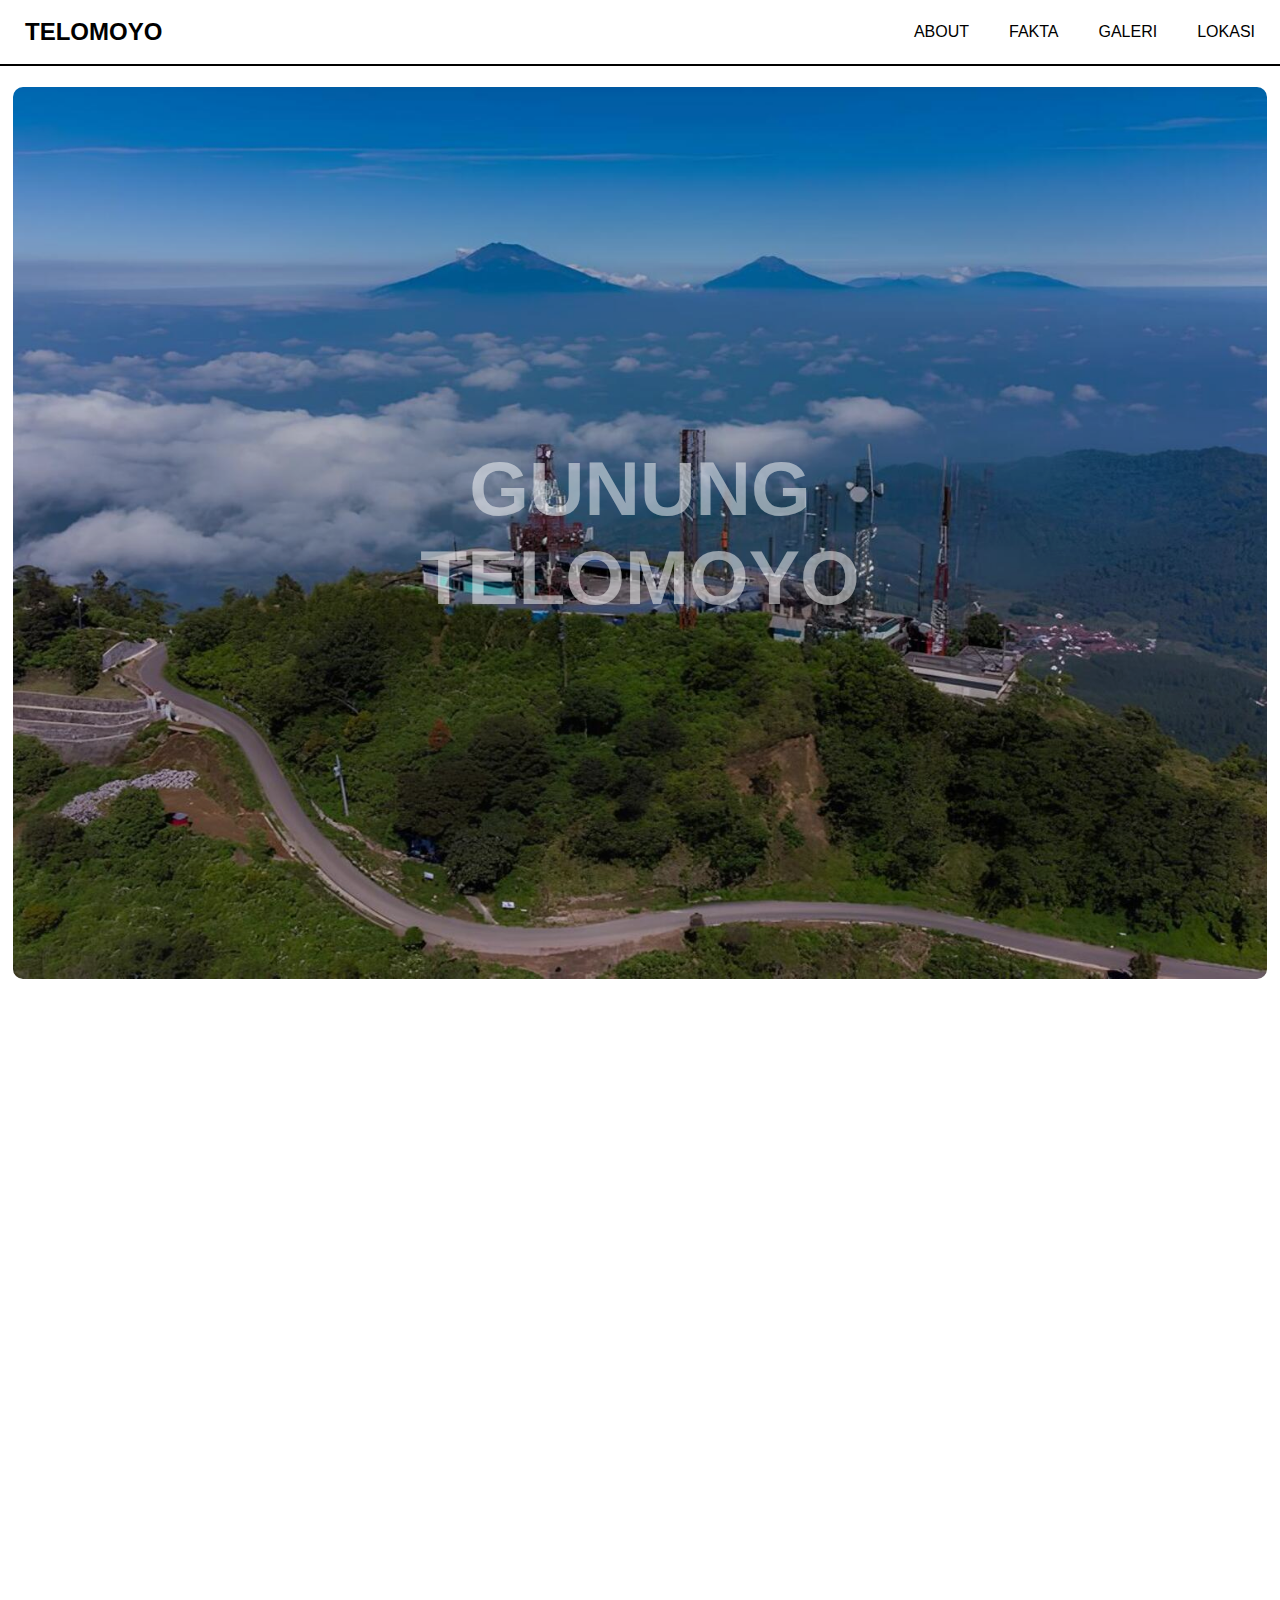
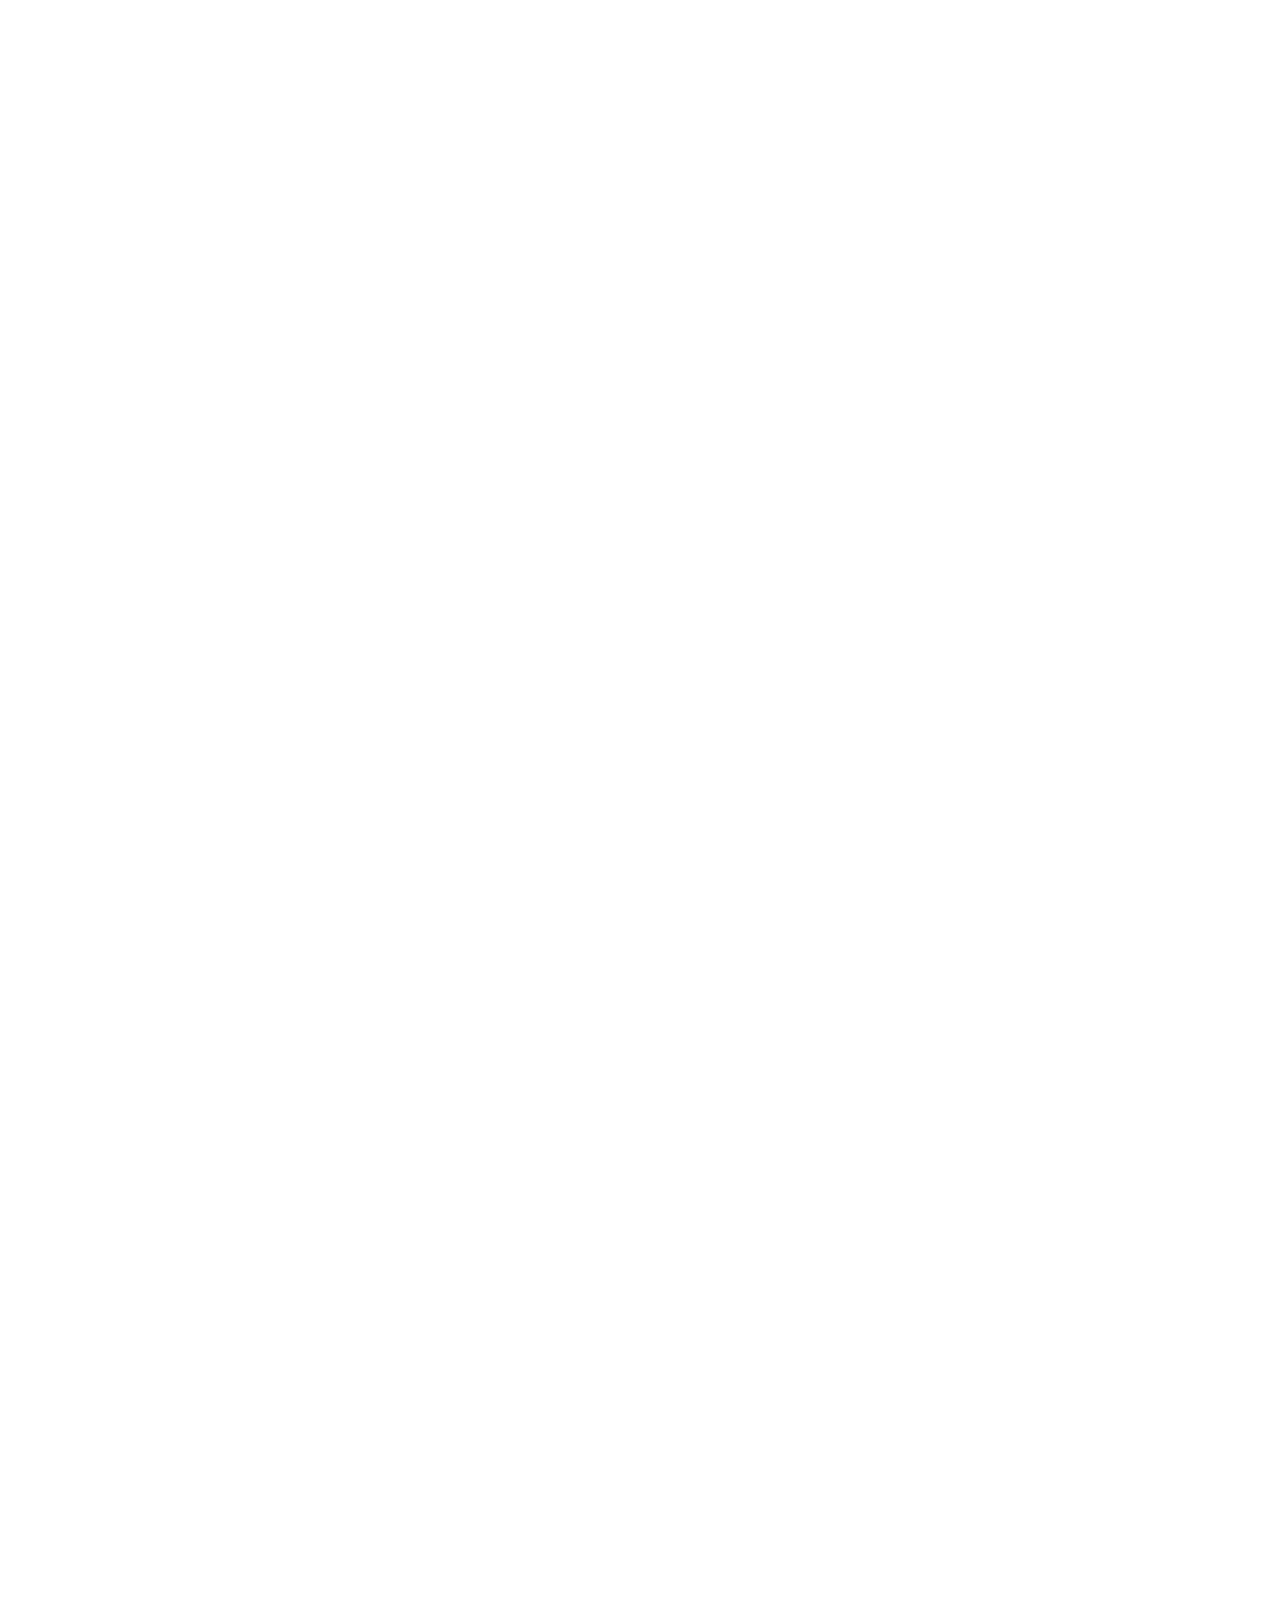
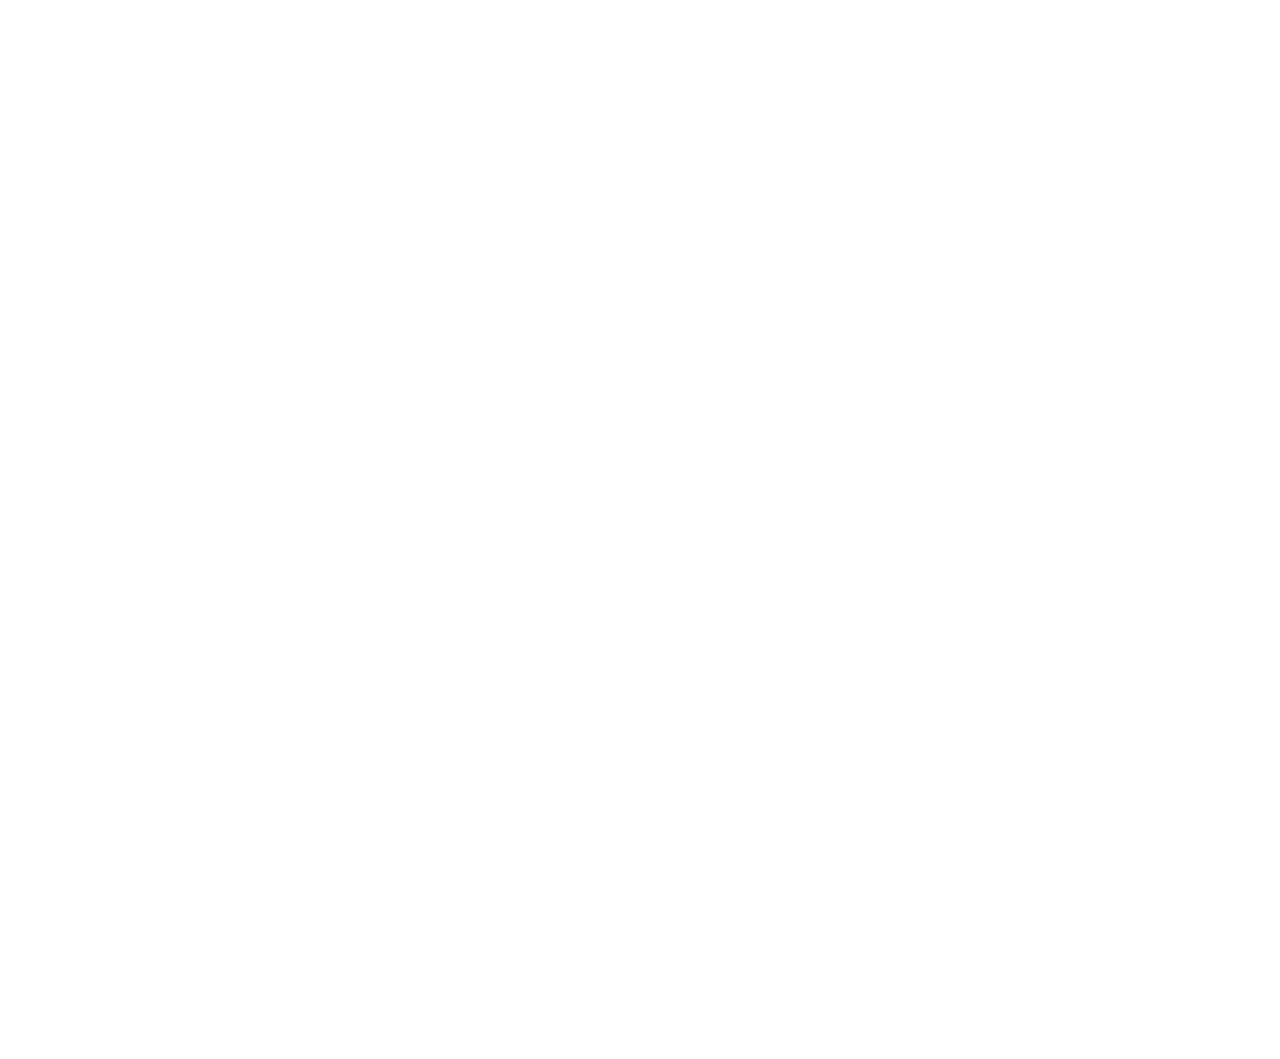
<file: index.html>
<!DOCTYPE html>
<html lang="en">

<head>
    <meta charset="UTF-8">
    <meta name="viewport" content="width=device-width, initial-scale=1.0">
    <title>Telomoyo</title>
    <link rel="stylesheet" href="styles.css">
    <link href="https://unpkg.com/aos@2.3.1/dist/aos.css" rel="stylesheet">
</head>

<body>
    <header class="navbar">
        <a class="logo" href="#home">TELOMOYO</a>
        <nav>
            <a href="#info">ABOUT</a>
            <a href="#fakta">FAKTA</a>
            <a href="#galeri" class="hidden-mobile">GALERI</a>
            <a href="#lokasi">LOKASI</a>
        </nav>
        <div class="menu-toggle">☰</div>
    </header>

    <section id="home">
        <p data-aos="zoom-in">GUNUNG <br>TELOMOYO</p>
        <img src="img/home.jpg" alt="Pemandangan Gunung Telomoyo" />
    </section>


    <section id="info">
        <img src="img/info.jpg" alt="Informasi Gunung Telomoyo" width="40%" height="auto" data-aos="zoom-in-right"
            data-aos-duration="900" />
        <div class="text-content" data-aos="zoom-in-left" data-aos-duration="900" data-aos-delay="200">
            <h1>SEKILAS TENTANG GUNUNG TELOMOYO</h1>
            <p>Gunung Telomoyo adalah gunung berapi mati dengan ketinggian sekitar 1.894 meter di atas permukaan laut.
                Gunung ini dikenal sebagai destinasi wisata pendakian yang ramah bagi pemula karena jalurnya yang
                relatif mudah dan bisa diakses oleh kendaraan hingga mendekati puncak. Dari puncaknya, pengunjung dapat
                menikmati pemandangan indah pegunungan lain yang mengelilingi serta panorama sunrise dan sunset yang
                memukau. Tempat ini sangat populer di kalangan pecinta alam dan fotografi karena keindahan alamnya yang
                menenangkan.</p>
        </div>
    </section>

    <section id="fakta">
        <div data-aos="zoom-in">
            <h1>FAKTA UNIK TENTANG GUNUNG TELOMOYO</h1>
            <p>Seperti gunung pada umumnya, gunung telomoyo juga memiliki beberapa fakta yang menarik dan juga
                unik. berikut adalah 5 fakta unik tentang gunung telomoyo yang mungkin kalian ingin ketahui sebelum
                berkunjung ke gunung telomoyo atau hanya sekedar mencari fakta tentang gunung telomoyo.</p>
        </div>

        <div class="card-container">
            <a href="fakta1.html" class="card" data-aos="flip-left" data-aos-easing="ease-out-cubic"
                data-aos-duration="900">
                <img alt="Gunung berapi tidak aktif" height="200" src="img/fakta_1.jpg" width="300" />
                <div class="card-content">
                    <h3>Gunung berapi tidak aktif dan aman</h3>
                    <p>Meskipun berstatus sebagai gunung berapi, Telomoyo tidak menunjukkan tanda-tanda aktivitas
                        vulkanik yang berbahaya.</p>
                </div>
            </a>
            <a href="fakta2.html" class="card" data-aos="flip-left" data-aos-easing="ease-out-cubic"
                data-aos-duration="800" data-aos-delay="100">
                <img alt="Bisa Dicapai dengan Kendaraan" height="200" src="img/fakta_2.jpg" width="300" />
                <div class="card-content">
                    <h3>Bisa Dicapai dengan Kendaraan</h3>
                    <p>Gunung Telomoyo menawarkan keunikan karena puncaknya bisa dicapai dengan kendaraan, baik motor
                        maupun mobil.</p>
                </div>
            </a>
            <a href="fakta3.html" class="card" data-aos="flip-left" data-aos-easing="ease-out-cubic"
                data-aos-duration="800" data-aos-delay="200">
                <img alt="Spot Favorit untuk Fotografi" height="200" src="img/fakta_3.jpg" width="300" />
                <div class="card-content">
                    <h3>Spot Favorit untuk Fotografi</h3>
                    <p>Gunung Telomoyo dikenal sebagai spot favorit untuk fotografi karena menawarkan pemandangan yang
                        memukau dari berbagai sudut.</p>
                </div>
            </a>
            <a href="fakta4.html" class="card" data-aos="flip-left" data-aos-easing="ease-out-cubic"
                data-aos-duration="800" data-aos-delay="400">
                <img alt="Pemandangan 5 Gunung dari Puncak" height="200" src="img/fakta_4.jpg" width="300" />
                <div class="card-content">
                    <h3>Pemandangan 5 Gunung dari Puncak</h3>
                    <p>Dari puncak Gunung Telomoyo, pengunjung dapat menikmati pemandangan spektakuler yang mencakup
                        lima gunung besar di sekitarnya.</p>
                </div>
            </a>
            <a href="fakta5.html" class="card" data-aos="flip-left" data-aos-easing="ease-out-cubic"
                data-aos-duration="800" data-aos-delay="600">
                <img alt="Spot Paralayang Populer" height="200" src="img/fakta_5.jpg" width="300" />
                <div class="card-content">
                    <h3>Spot Paralayang Populer</h3>
                    <p>Gunung Telomoyo merupakan spot paralayang populer, menarik banyak penggemar olahraga udara dari
                        berbagai daerah.</p>
                </div>
            </a>
        </div>
    </section>


    <section id="galeri">
        <div class="gallery">
            <img class="galeri-item-1" alt="Mountain view with green landscape and cloudy sky"
                src="img/galeri/gal (1).jpg" data-aos="zoom-in-right" data-aos-duration="800" />
            <img class="galeri-item-2" alt="Mountain view with houses and trees in the foreground"
                src="img/galeri/gal (2).jpg" data-aos="zoom-out-down" data-aos-duration="800" />
            <img class="galeri-item-3" alt="Mountain view with a vast landscape and clear sky"
                src="img/galeri/gal (3).jpg" data-aos="zoom-in-left" data-aos-duration="800" />
            <img class="galeri-item-4" alt="Mountain view with a winding road and green landscape"
                src="img/galeri/gal (4).jpg" data-aos="zoom-in-right" data-aos-duration="800" />
            <img class="galeri-item-5" alt="Mountain view with a peak and sunset sky" src="img/galeri/gal (5).jpg"
                data-aos="zoom-out-up" data-aos-duration="800" />
            <img class="galeri-item-6" alt="Mountain view with communication towers and misty atmosphere"
                src="img/galeri/gal (6).jpg" data-aos="zoom-in-left" data-aos-duration="800" />
        </div>
    </section>


    <section id="lokasi" data-aos="fade-down" data-aos-duration="900">
        <div class="lokasi-container">
            <h1>
                Lokasi dari Gunung Telomoyo
            </h1>
            <p>
                Gunung Telomoyo adalah gunung vulkanis dengan jalur pendakian menantang &amp; air terjun, plus jalan
                beraspal ke puncak.
            </p>
            <p>
                Lokasi: Gn. Telomoyo, Karangbawang, Nogosaren, Kec. Getasan, Kabupaten Semarang, Jawa Tengah, Indonesia
            </p>
            <div class="map">
                <iframe
                    src="https://www.google.com/maps/embed?pb=!1m18!1m12!1m3!1d3952.3091182878514!2d110.385405574074!3d-7.358243594660503!2m3!1f0!2f0!3f0!3m2!1i1024!2i768!4f13.1!3m3!1m2!1s0x2e7a7a72506d9835%3A0x91b7c318bcb73127!2sGunung%20Telomoyo!5e0!3m2!1sen!2sid!4v1696312345678!5m2!1sen!2sid"
                    class="responsive-map" style="border:0;" allowfullscreen="" loading="lazy"
                    referrerpolicy="no-referrer-when-downgrade">
                </iframe>
            </div>
        </div>
    </section>


    <script src="https://unpkg.com/aos@next/dist/aos.js"></script>
    <script>
        AOS.init(
            {
                once: true,
            }
        );
    </script>

    <script>
        document.addEventListener('DOMContentLoaded', function() {
            const toggle = document.querySelector('.menu-toggle');
            const nav = document.querySelector('nav');

            toggle.addEventListener('click', function() {
                nav.classList.toggle('show');  // Tambahkan class baru 'show'
                toggle.classList.toggle('active');
            });
        });

    </script>
    
</body>

</html>
</file>
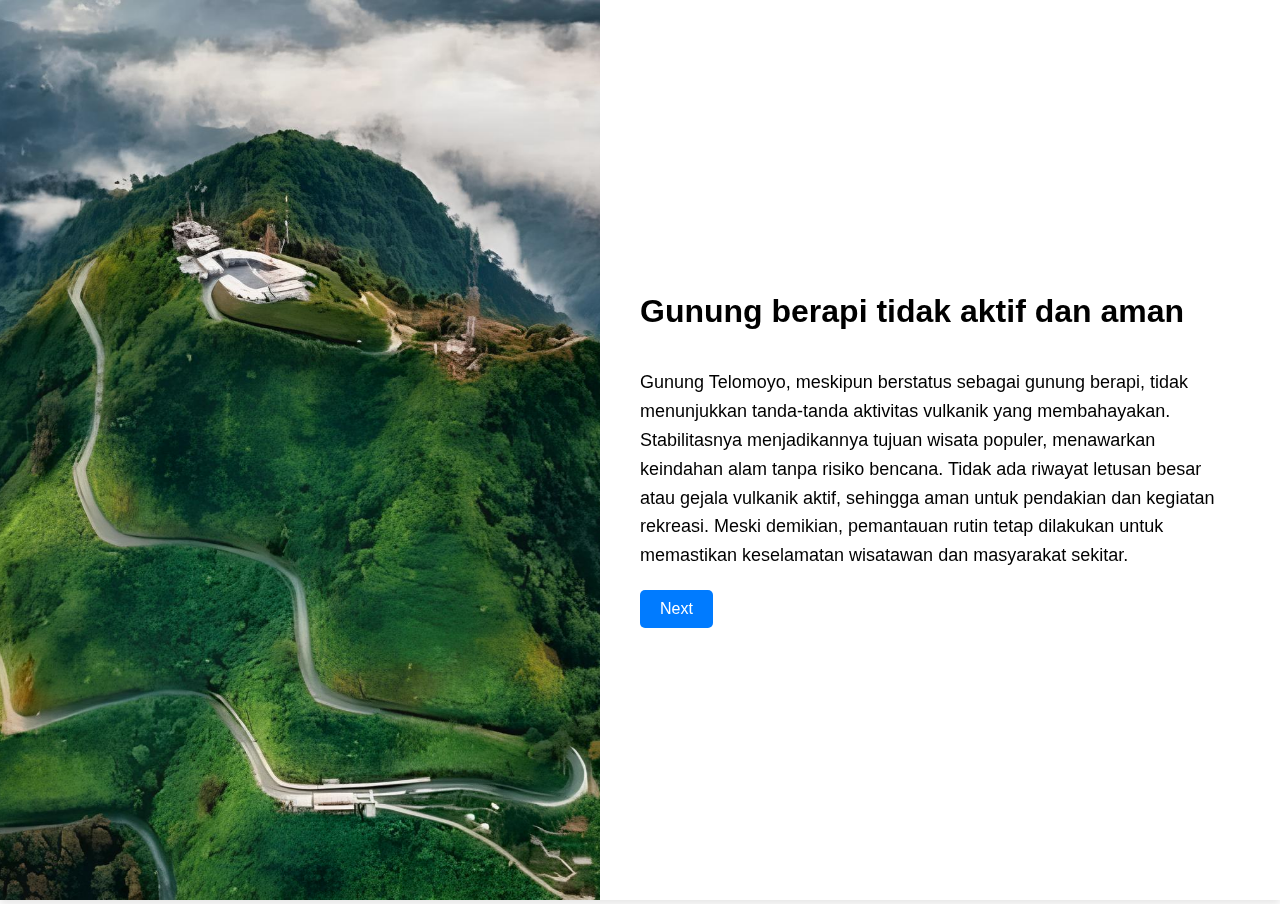
<file: fakta1.html>
<!DOCTYPE html>
<html lang="en">

<head>
    <meta charset="UTF-8">
    <meta name="viewport" content="width=device-width, initial-scale=1.0">
    <title>Gunung Berapi Tidak Aktif dan Aman</title>
    <link href="https://cdnjs.cloudflare.com/ajax/libs/font-awesome/5.15.3/css/all.min.css" rel="stylesheet" />
    <link rel="stylesheet" href="fakta.css">
    <link href="https://unpkg.com/aos@2.3.1/dist/aos.css" rel="stylesheet">
</head>

<body>
    <div class="container">
        <div class="image-section" data-aos="fade-right">
            <img src="img/fakta_1.jpg"
                alt="Aerial view of a green mountain with a winding road and buildings on top, surrounded by clouds."
                width="450" height="600">
        </div>
        <div class="content-section" data-aos="fade-left">
            <h1>Gunung berapi tidak aktif dan aman</h1>
            <p>
                Gunung Telomoyo, meskipun berstatus sebagai gunung berapi, tidak menunjukkan tanda-tanda aktivitas
                vulkanik yang membahayakan. Stabilitasnya menjadikannya tujuan wisata populer, menawarkan keindahan alam
                tanpa risiko bencana. Tidak ada riwayat letusan besar atau gejala vulkanik aktif, sehingga aman untuk
                pendakian dan kegiatan rekreasi. Meski demikian, pemantauan rutin tetap dilakukan untuk memastikan
                keselamatan wisatawan dan masyarakat sekitar.
            </p>
            <div class="button-container">
                <button class="next-button" onclick="window.location.href='fakta2.html';">Next</button>
            </div>
        </div>
    </div>

    <script src="https://unpkg.com/aos@next/dist/aos.js"></script>
    <script>
        AOS.init();
    </script>

</body>

</html>
</file>
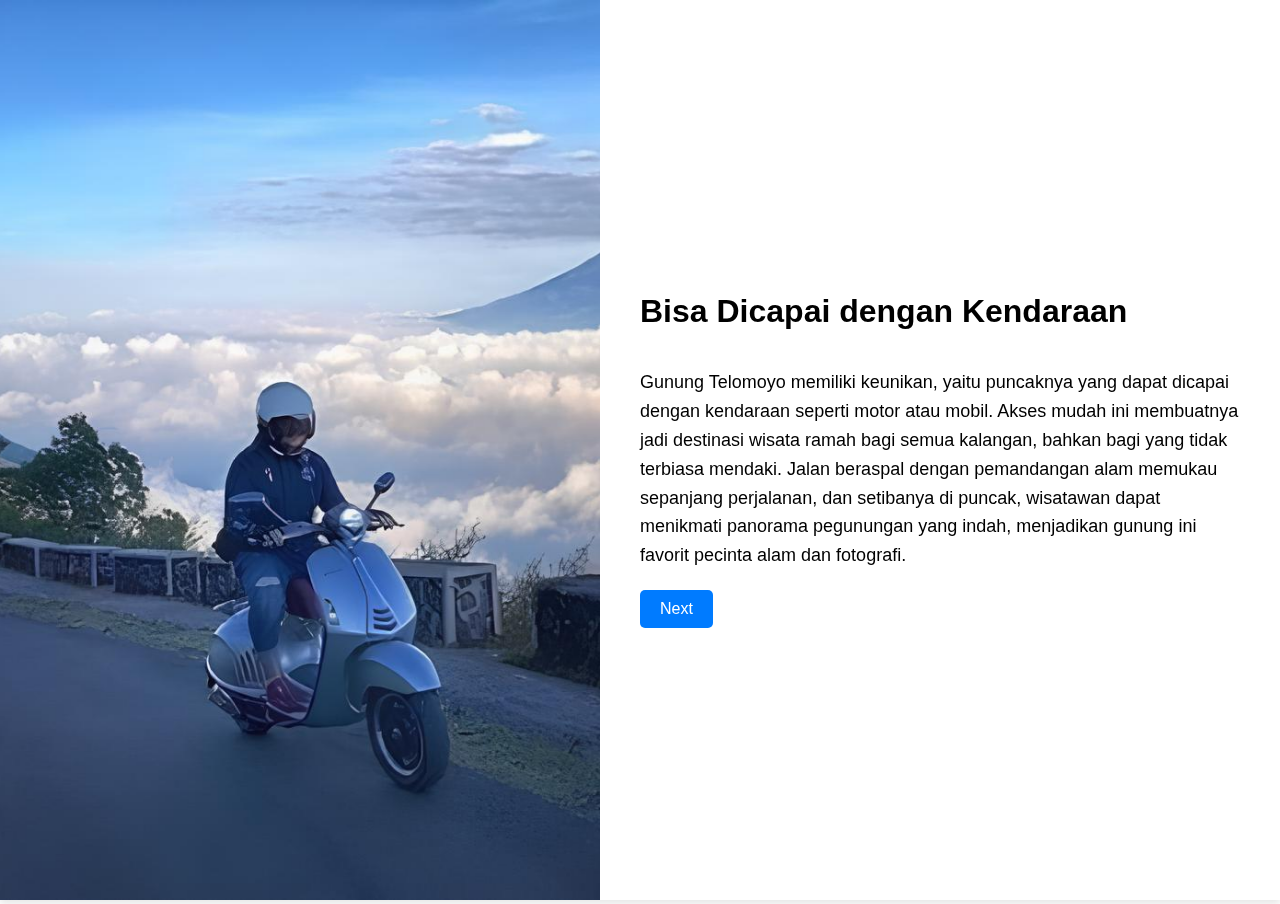
<file: fakta2.html>
<!DOCTYPE html>
<html lang="en">

<head>
  <meta charset="UTF-8">
  <meta name="viewport" content="width=device-width, initial-scale=1.0">
  <title>Gunung Berapi Tidak Aktif dan Aman</title>
  <link href="https://cdnjs.cloudflare.com/ajax/libs/font-awesome/5.15.3/css/all.min.css" rel="stylesheet" />
  <link rel="stylesheet" href="fakta.css">
  <link href="https://unpkg.com/aos@2.3.1/dist/aos.css" rel="stylesheet">
</head>

<body>
  <div class="container">
    <div class="image-section" data-aos="fade-right">
      <img src="img/fakta_2.jpg"
        alt="Aerial view of a green mountain with a winding road and buildings on top, surrounded by clouds."
        width="450" height="600">
    </div>
    <div class="content-section" data-aos="fade-left">
      <h1>Bisa Dicapai dengan Kendaraan</h1>
      <p>
        Gunung Telomoyo memiliki keunikan, yaitu puncaknya yang dapat dicapai dengan kendaraan seperti motor atau mobil. Akses mudah ini membuatnya jadi destinasi wisata ramah bagi semua kalangan, bahkan bagi yang tidak terbiasa mendaki. Jalan beraspal dengan pemandangan alam memukau sepanjang perjalanan, dan setibanya di puncak, wisatawan dapat menikmati panorama pegunungan yang indah, menjadikan gunung ini favorit pecinta alam dan fotografi.
      </p>
      <div class="button-container">
        <button class="next-button" onclick="window.location.href='fakta3.html';">Next</button>
      </div>
    </div>
  </div>

  <script src="https://unpkg.com/aos@next/dist/aos.js"></script>
  <script>
    AOS.init();
  </script>

</body>

</html>
</file>
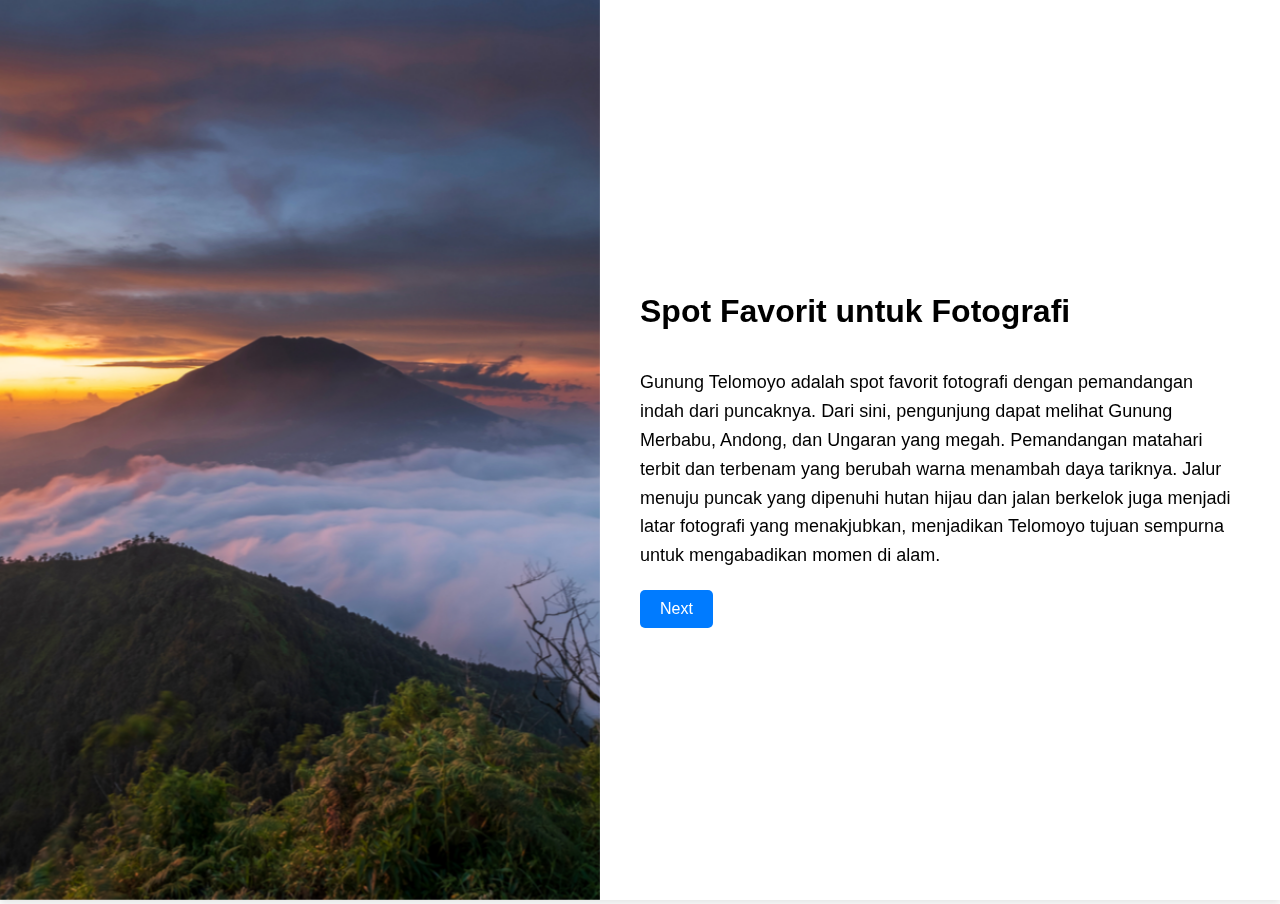
<file: fakta3.html>
<!DOCTYPE html>
<html lang="en">

<head>
  <meta charset="UTF-8">
  <meta name="viewport" content="width=device-width, initial-scale=1.0">
  <title>Gunung Berapi Tidak Aktif dan Aman</title>
  <link href="https://cdnjs.cloudflare.com/ajax/libs/font-awesome/5.15.3/css/all.min.css" rel="stylesheet" />
  <link rel="stylesheet" href="fakta.css">
  <link href="https://unpkg.com/aos@2.3.1/dist/aos.css" rel="stylesheet">
</head>

<body>
  <div class="container">
    <div class="image-section" data-aos="fade-right">
      <img src="img/fakta_3.jpg"
        alt="Aerial view of a green mountain with a winding road and buildings on top, surrounded by clouds."
        width="450" height="600">
    </div>
    <div class="content-section" data-aos="fade-left">
      <h1>Spot Favorit untuk Fotografi</h1>
      <p>
        Gunung Telomoyo adalah spot favorit fotografi dengan pemandangan indah dari puncaknya. Dari sini, pengunjung dapat melihat Gunung Merbabu, Andong, dan Ungaran yang megah. Pemandangan matahari terbit dan terbenam yang berubah warna menambah daya tariknya. Jalur menuju puncak yang dipenuhi hutan hijau dan jalan berkelok juga menjadi latar fotografi yang menakjubkan, menjadikan Telomoyo tujuan sempurna untuk mengabadikan momen di alam.
      </p>
      <div class="button-container">
        <button class="next-button" onclick="window.location.href='fakta4.html';">Next</button>
      </div>
    </div>
  </div>

  <script src="https://unpkg.com/aos@next/dist/aos.js"></script>
  <script>
    AOS.init();
  </script>

</body>

</html>
</file>
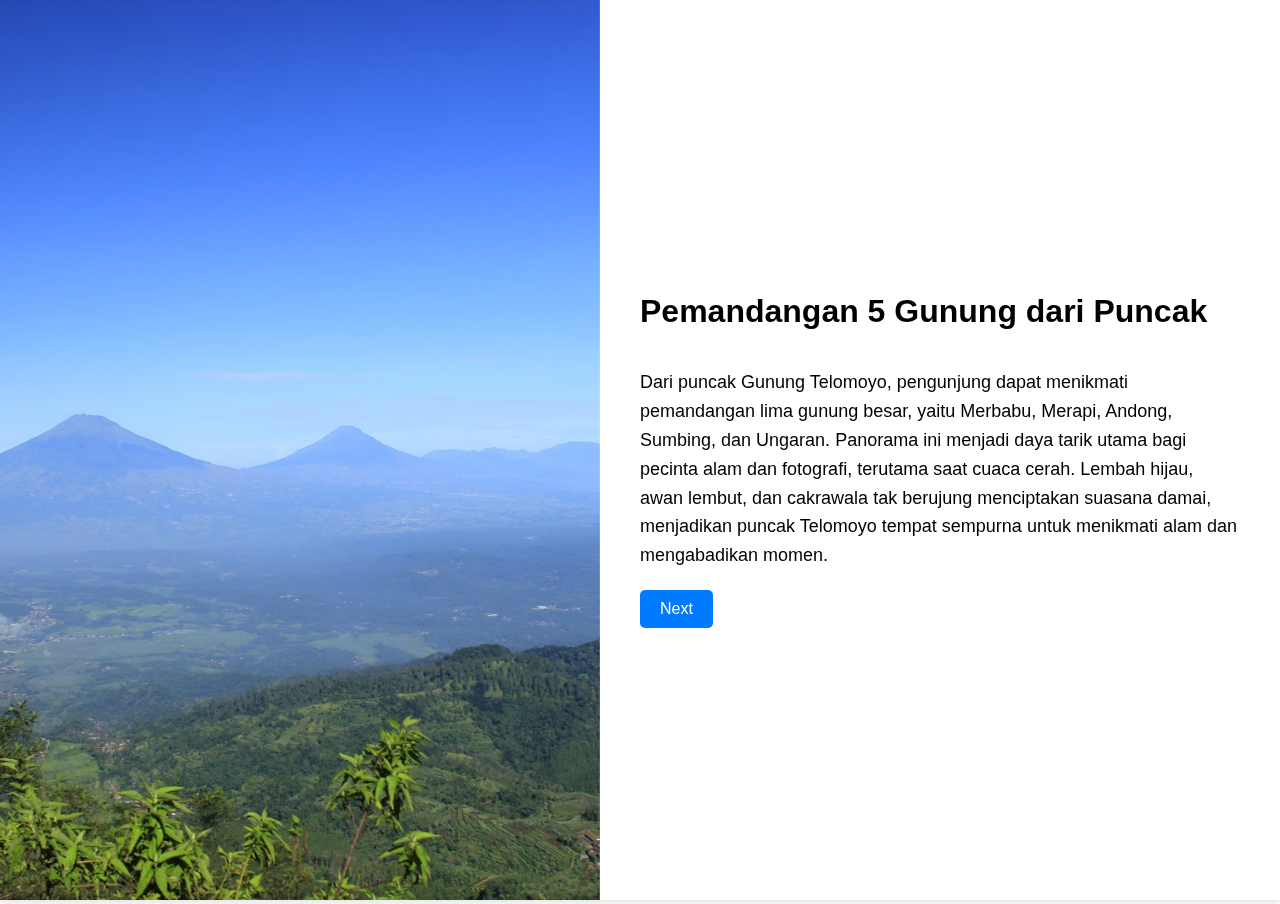
<file: fakta4.html>
<!DOCTYPE html>
<html lang="en">

<head>
  <meta charset="UTF-8">
  <meta name="viewport" content="width=device-width, initial-scale=1.0">
  <title>Gunung Berapi Tidak Aktif dan Aman</title>
  <link href="https://cdnjs.cloudflare.com/ajax/libs/font-awesome/5.15.3/css/all.min.css" rel="stylesheet" />
  <link rel="stylesheet" href="fakta.css">
  <link href="https://unpkg.com/aos@2.3.1/dist/aos.css" rel="stylesheet">
</head>

<body>
  <div class="container">
    <div class="image-section" data-aos="fade-right">
      <img src="img/fakta_4.jpg"
        alt="Aerial view of a green mountain with a winding road and buildings on top, surrounded by clouds."
        width="450" height="600">
    </div>
    <div class="content-section" data-aos="fade-left">
      <h1>Pemandangan 5 Gunung dari Puncak</h1>
      <p>
        Dari puncak Gunung Telomoyo, pengunjung dapat menikmati pemandangan lima gunung besar, yaitu Merbabu, Merapi, Andong, Sumbing, dan Ungaran. Panorama ini menjadi daya tarik utama bagi pecinta alam dan fotografi, terutama saat cuaca cerah. Lembah hijau, awan lembut, dan cakrawala tak berujung menciptakan suasana damai, menjadikan puncak Telomoyo tempat sempurna untuk menikmati alam dan mengabadikan momen.
      </p>
      <div class="button-container">
        <button class="next-button" onclick="window.location.href='fakta5.html';">Next</button>
      </div>
    </div>
  </div>
  <script src="https://unpkg.com/aos@next/dist/aos.js"></script>
  <script>
    AOS.init();
  </script>

</body>

</html>
</file>
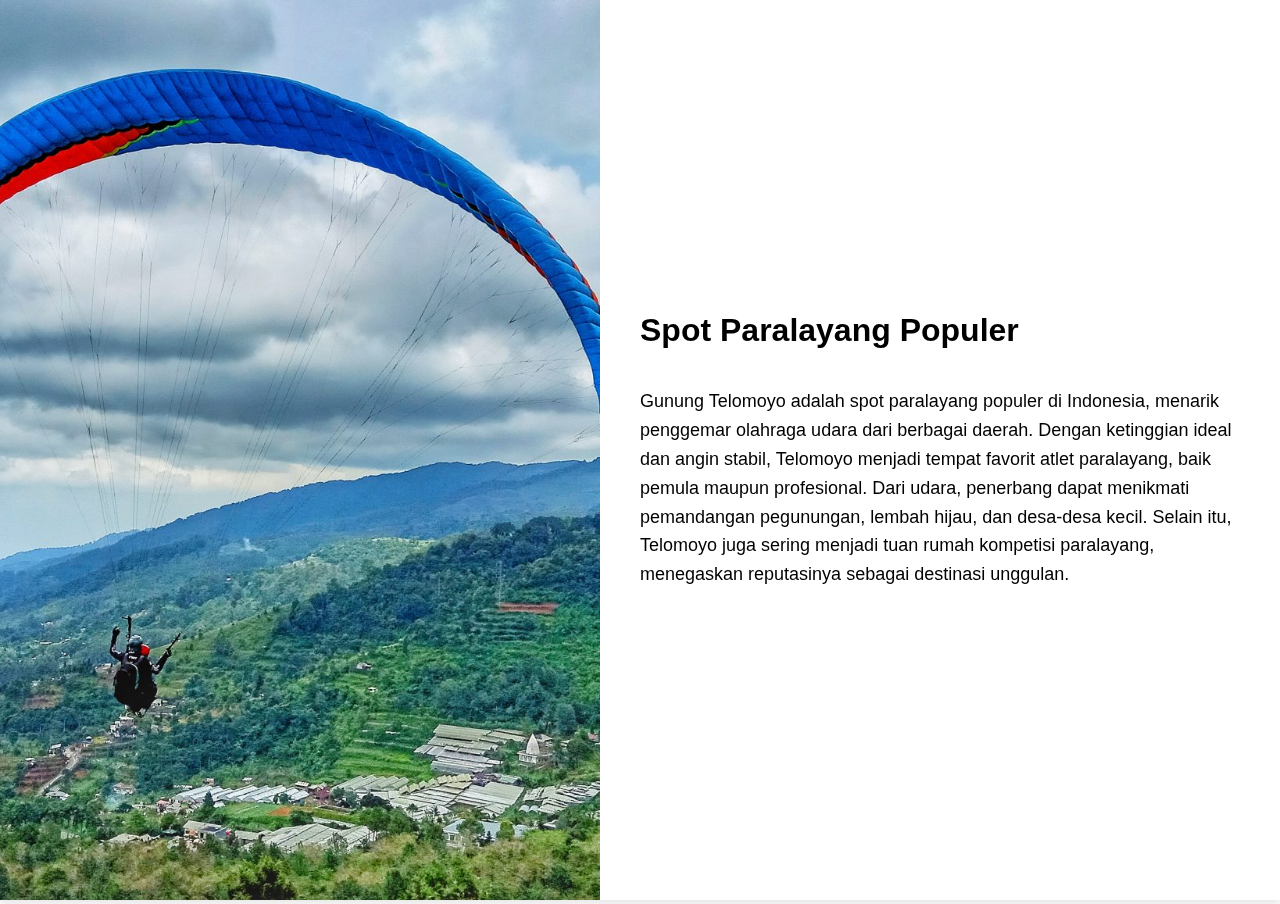
<file: fakta5.html>
<!DOCTYPE html>
<html lang="en">

<head>
  <meta charset="UTF-8">
  <meta name="viewport" content="width=device-width, initial-scale=1.0">
  <title>Gunung Berapi Tidak Aktif dan Aman</title>
  <link href="https://cdnjs.cloudflare.com/ajax/libs/font-awesome/5.15.3/css/all.min.css" rel="stylesheet" />
  <link rel="stylesheet" href="fakta.css">
  <link href="https://unpkg.com/aos@2.3.1/dist/aos.css" rel="stylesheet">
</head>

<body>
  <div class="container">
    <div class="image-section" data-aos="fade-right">
      <img src="img/fakta_5.jpg"
        alt="Aerial view of a green mountain with a winding road and buildings on top, surrounded by clouds."
        width="450" height="600">
    </div>
    <div class="content-section" data-aos="fade-left">
      <h1>Spot Paralayang Populer</h1>
      <p>
        Gunung Telomoyo adalah spot paralayang populer di Indonesia, menarik penggemar olahraga udara dari berbagai daerah. Dengan ketinggian ideal dan angin stabil, Telomoyo menjadi tempat favorit atlet paralayang, baik pemula maupun profesional. Dari udara, penerbang dapat menikmati pemandangan pegunungan, lembah hijau, dan desa-desa kecil. Selain itu, Telomoyo juga sering menjadi tuan rumah kompetisi paralayang, menegaskan reputasinya sebagai destinasi unggulan.
      </p>
    </div>
  </div>

  <script src="https://unpkg.com/aos@next/dist/aos.js"></script>
  <script>
    AOS.init();
  </script>

</body>

</html>
</file>
<file: styles.css>
html {
  scrollbar-width: none;
  scroll-behavior: smooth;
}

body {
  margin: 0;
  padding: 0;
  font-family: Arial, sans-serif;
  overflow: auto;
  position: relative;
}

body::-webkit-scrollbar {
  display: none;
}

.navbar {
  display: flex;
  position: sticky;
  top: 0;
  justify-content: space-between;
  background-color: rgb(255, 255, 255);
  border-bottom: 2px solid black;
  align-items: center;
  margin-bottom: 2px;
  padding: 8px 15px;
  z-index: 1000;
}

.logo {
  text-decoration: none;
  font-size: 24px;
  font-weight: 900;
  color: rgb(0, 0, 0);
  padding: 10px;
}

nav {
  display: flex;
  gap: 20px;
}

nav a {
  text-decoration: none;
  color: rgb(0, 0, 0);
  font-weight: 500;
  padding: 10px;
}

nav a:hover {
  background-color: #7289dd;
  color: rgb(255, 255, 255);
  border-radius: 8px;
}

.menu-toggle {
  display: none;
}

/* Tampilan Mobile */
@media (max-width: 768px) {
  body {
    margin: 0;
    padding: 0;
  }

  .navbar {
    display: flex;
    justify-content: space-between;
    align-items: center;
    width: 100%;
    padding: 10px 20px;
    box-sizing: border-box;
    position: sticky;
    top: 0;
    background-color: white;
    z-index: 1000;
    box-shadow: 0 2px 5px rgba(0, 0, 0, 0.1);
  }

  .logo {
    order: 2;
    margin-left: auto;
  }

  .menu-toggle {
    display: block;
    font-size: 30px;
    cursor: pointer;
    order: 1;
  }

  nav {
    display: none;
    flex-direction: column;
    gap: 10px;
    width: 100%;
    position: absolute; /* Menjauhkan dropdown dari navbar */
    top: 100%; /* Menurunkan dropdown ke bawah navbar */
    left: 0;
    background-color: white; /* Memberikan latar belakang dropdown agar terlihat */
    width: 100%;
    z-index: 999; /* Pastikan dropdown berada di atas konten lainnya */
    box-shadow: 0 2px 5px rgba(0, 0, 0, 0.1); /* Tambahkan bayangan untuk dropdown */
  }

  nav a {
    display: block;
    width: 100%;
    text-align: left;
    padding: 10px 20px;
    box-sizing: border-box;
  }

  .menu-toggle.active ~ nav {
    display: flex;
  }

  nav.show {
    display: flex;
    flex-direction: column;
    gap: 10px;
  }

  /* Menyembunyikan GALERI pada tampilan mobile */
  .hidden-mobile {
    display: none;
  }
}

#home {
  margin: 0 auto;
  padding: 13px;
  min-height: 100vh;
  padding: 15px;
  position: relative;
  text-align: center;
  color: rgb(246, 246, 246);
  display: flex;
  justify-content: center;
  align-items: center;
  min-height: 100vh;
  flex-direction: column;
}

#home img {
  position: absolute;
  border-radius: 10px;
  width: 98%;
  height: 96%;
  object-fit: cover;
  z-index: -1;
  filter: brightness(0.9);
}

#home p {
  text-align: center;
  font-size: 6vw;
  font-weight: 900;
  color: white;
  opacity: 50%;
}

/* Tampilan Default (Desktop) */
@media (max-width: 768px) {
  body,
  html {
    margin: 0;
    padding: 3px;
    overflow-x: hidden; /* Mencegah scroll horizontal */
  }

  #home {
    padding: 50px 10px;
    min-height: 50vh;
    align-items: center; /* Pastikan elemen tetap di tengah */
  }

  #home img {
    width: 100%;
    height: 100%;
    border-radius: 8px;
  }

  #home p {
    font-size: 12vw; /* Perbesar untuk tampilan mobile */
    opacity: 80%;
  }
}

#info {
  margin: 0 auto;
  padding: 13px;
  display: flex;
  align-items: center;
  min-height: 100vh;
  padding: 13px;
}

#info img {
  width: 35%;
  height: 50%;
  border-radius: 80px 0;
  margin-right: 120px;
  display: flex;
  align-items: center;
}

.text-content {
  display: flex;
  flex-direction: column;
  max-width: 40%;
}

#info h1,
#info p {
  color: rgb(0, 0, 0);
  text-align: left;
  z-index: 1;
}

#info h1 {
  font-size: 3vw;
  margin: 20px 0;
}

#info p {
  font-size: 1.5vw;
  margin: 10px 0;
  line-height: 1.5;
}

/* Desain untuk mobile */
@media screen and (max-width: 768px) {
  #info {
    flex-direction: column;
    padding: 10px;
    min-height: 50vh;
  }

  #info img {
    display: none; /* Menyembunyikan gambar di layar mobile */
  }

  .text-content {
    max-width: 100%;
    text-align: center;
  }

  #info h1 {
    font-size: 6vw;
    margin: 15px 0;
  }

  #info p {
    font-size: 4vw;
    margin: 8px 0;
    line-height: 1.5;
  }
}

#fakta {
  margin: 0 auto;
  padding: 13px;
  min-height: 100vh;
  padding: 15px;
}

h1 {
  font-size: 40px;
  margin-bottom: 10px;
  text-align: center;
}

p {
  font-size: 18px;
  color: #000000;
  margin-bottom: 100px;
  margin-top: 50px;
  text-align: center;
}

.card-container {
  display: flex;
  justify-content: space-between;
  flex-wrap: wrap;
  margin-top: 100px;
}

.card-container a {
  text-decoration: none;
  color: inherit;
}

.card {
  background-color: white;
  border-radius: 10px;
  box-shadow: 8px 8px 16px rgba(0, 0, 0, 0.1);
  width: 18%;
  margin-bottom: 20px;
  overflow: hidden;
  text-align: left;
  min-height: 300px;
  max-height: 300px;
  display: flex;
  flex-direction: column;
  transition: background-color 0.5s ease, color 0.3s ease-in;
}

.card img {
  width: 100%;
  height: auto;
  max-height: 110px;
  object-fit: cover;
}

.card-content {
  padding: 15px;
  display: flex;
  flex-direction: column;
  flex-grow: 1;
  justify-content: flex-start;
  overflow: hidden;
}

.card-content h3 {
  font-size: 20px;
  margin: 0;
  transition: color 0.2s ease;
}

.card-content p {
  text-align: start;
  font-size: smaller;
  color: #000000;
  line-height: 1.4;
  margin-top: 8px;
  flex-grow: 1;
  display: flex;
  align-items: flex-start;
  transition: color 0.2s ease;
}

.card:hover {
  background-color: #7289dd;
  color: white;
}

.card:hover h3,
.card:hover p {
  color: white;
}

/* Desain untuk mobile */
@media screen and (max-width: 768px) {
  #fakta {
    padding: 10px;
  }

  h1 {
    font-size: 28px;
    margin-bottom: 10px;
  }

  p {
    font-size: 16px;
    margin-bottom: 50px;
    margin-top: 20px;
  }

  .card-container {
    display: flex;
    flex-direction: column;
    justify-content: center;
    align-items: center;
    margin-top: 50px;
  }

  .card {
    width: 90%;
    margin-bottom: 20px;
    min-height: 250px;
    max-height: 250px;
  }

  .card img {
    max-height: 100px;
  }

  .card-content {
    padding: 10px;
  }

  .card-content h3 {
    font-size: 18px;
  }

  .card-content p {
    font-size: 14px;
  }
}

.gallery {
  display: flex;
  flex-wrap: wrap;
  justify-content: center;
  width: 100%;
  position: relative;
  overflow: hidden;
}

#galeri img {
  height: 360px;
  width: auto;
  margin: 3px;
  object-fit: cover;
  border-radius: 8px;
  transition: transform 0.3s ease, filter 0.3s ease;
}

.galeri-item-1,
.galeri-item-5 {
  width: 100px;
  height: 100px;
}

#galeri img:hover {
  filter: brightness(0.8);
}

/* Desain untuk mobile */
@media screen and (max-width: 768px) {
  #galeri {
    display: none; /* Sembunyikan galeri pada layar kecil */
  }
}

#lokasi {
  padding: 15px;
  text-align: center;
}

h1 {
  font-size: 36px;
  margin-bottom: 10px;
}

p {
  font-size: 18px;
  margin: 5px 0;
}

.map {
  display: flex;
  justify-content: center;
  margin-top: 20px;
}

.responsive-map {
  width: 100%;
  max-width: 1800px;
  height: 500px;
  border: none;
  border-radius: 10px;
  overflow: hidden;
}

@media screen and (max-width: 768px) {
  #lokasi {
    padding: 10px; /* Kurangi padding untuk tampilan kecil */
    text-align: center;
  }

  h1 {
    font-size: 24px; /* Ubah ukuran font untuk judul */
    margin-bottom: 8px;
  }

  p {
    font-size: 16px; /* Ubah ukuran font untuk paragraf */
    margin: 4px 0;
  }

  .map {
    flex-direction: column; /* Jika ada elemen lain, pastikan fleksibel */
    margin-top: 15px;
  }

  .responsive-map {
    width: 100%; /* Tetap responsif */
    max-width: 100%; /* Tidak lebih besar dari layar */
    height: 300px; /* Kurangi tinggi untuk layar kecil */
    border: none;
    border-radius: 10px;
    overflow: hidden;
  }
}
</file>
<file: fakta.css>
body {
    margin: 0;
    font-family: Arial, sans-serif;
    display: flex;
    justify-content: center;
    align-items: center;
    height: 100vh;
    width: 100vw;
    overflow: hidden; /* Menghilangkan scroll */
    background-color: #fff;
}

.container {
    display: flex;
    flex-direction: row;
    max-width: 100%; /* Pastikan tidak melebihi lebar layar */
    max-height: 100%; /* Pastikan tidak melebihi tinggi layar */
    width: 100%;
    height: 100%;
    box-shadow: 0 4px 8px rgba(0, 0, 0, 0.1);
}

.image-section {
    flex: 1;
}

.image-section img {
    width: 100%;
    height: 100%;
    object-fit: cover;
}

.content-section {
    flex: 1;
    padding: 40px;
    display: flex;
    flex-direction: column;
    justify-content: center;
}

.content-section h1 {
    font-size: 32px;
    margin-bottom: 20px;
}

.content-section p {
    font-size: 18px;
    line-height: 1.6;
    margin-bottom: 20px;
}



@media (max-width: 768px) {
    .container {
        flex-direction: column;
    }
    .content-section {
        padding: 20px;
    }
}

.button-container {
    display: flex;
    gap: 10px;
}

.button-container button {
    padding: 10px 20px;
    font-size: 16px;
    border: none;
    border-radius: 5px;
    cursor: pointer;
}

.button-container .back-button {
    background-color: #007bff;
    color: white;
}

.button-container .next-button {
    background-color: #007bff;
    color: white;
}


/* Tampilan Mobile */
@media (max-width: 768px) {
    body {
        height: auto; /* Biarkan tinggi menyesuaikan konten */
        padding: 10px; /* Tambahkan sedikit padding di sekitar konten */
    }

    .container {
        flex-direction: column; /* Ubah layout menjadi kolom pada tampilan kecil */
        height: auto; /* Biarkan tinggi kontainer menyesuaikan dengan konten */
    }

    .image-section {
        height: 200px; /* Sesuaikan tinggi gambar agar tidak terlalu besar pada perangkat mobile */
    }

    .image-section img {
        object-fit: cover; /* Pastikan gambar tetap terpotong dengan rapi */
    }

    .content-section {
        padding: 20px; /* Kurangi padding agar lebih pas di layar kecil */
    }

    .content-section h1 {
        font-size: 24px; /* Sesuaikan ukuran judul agar lebih kecil di tampilan mobile */
        margin-bottom: 15px; /* Kurangi margin untuk judul */
    }

    .content-section p {
        font-size: 16px; /* Sesuaikan ukuran font untuk p agar lebih nyaman dibaca di mobile */
        margin-bottom: 15px; /* Kurangi margin untuk paragraf */
    }

    .button-container {
        flex-direction: column; /* Tombol tampil secara vertikal di mobile */
        align-items: center; /* Posisikan tombol di tengah */
    }

    .button-container button {
        width: 100%; /* Tombol mengisi lebar penuh pada layar mobile */
        font-size: 14px; /* Kurangi ukuran font tombol agar lebih pas di layar kecil */
    }
}
</file>
